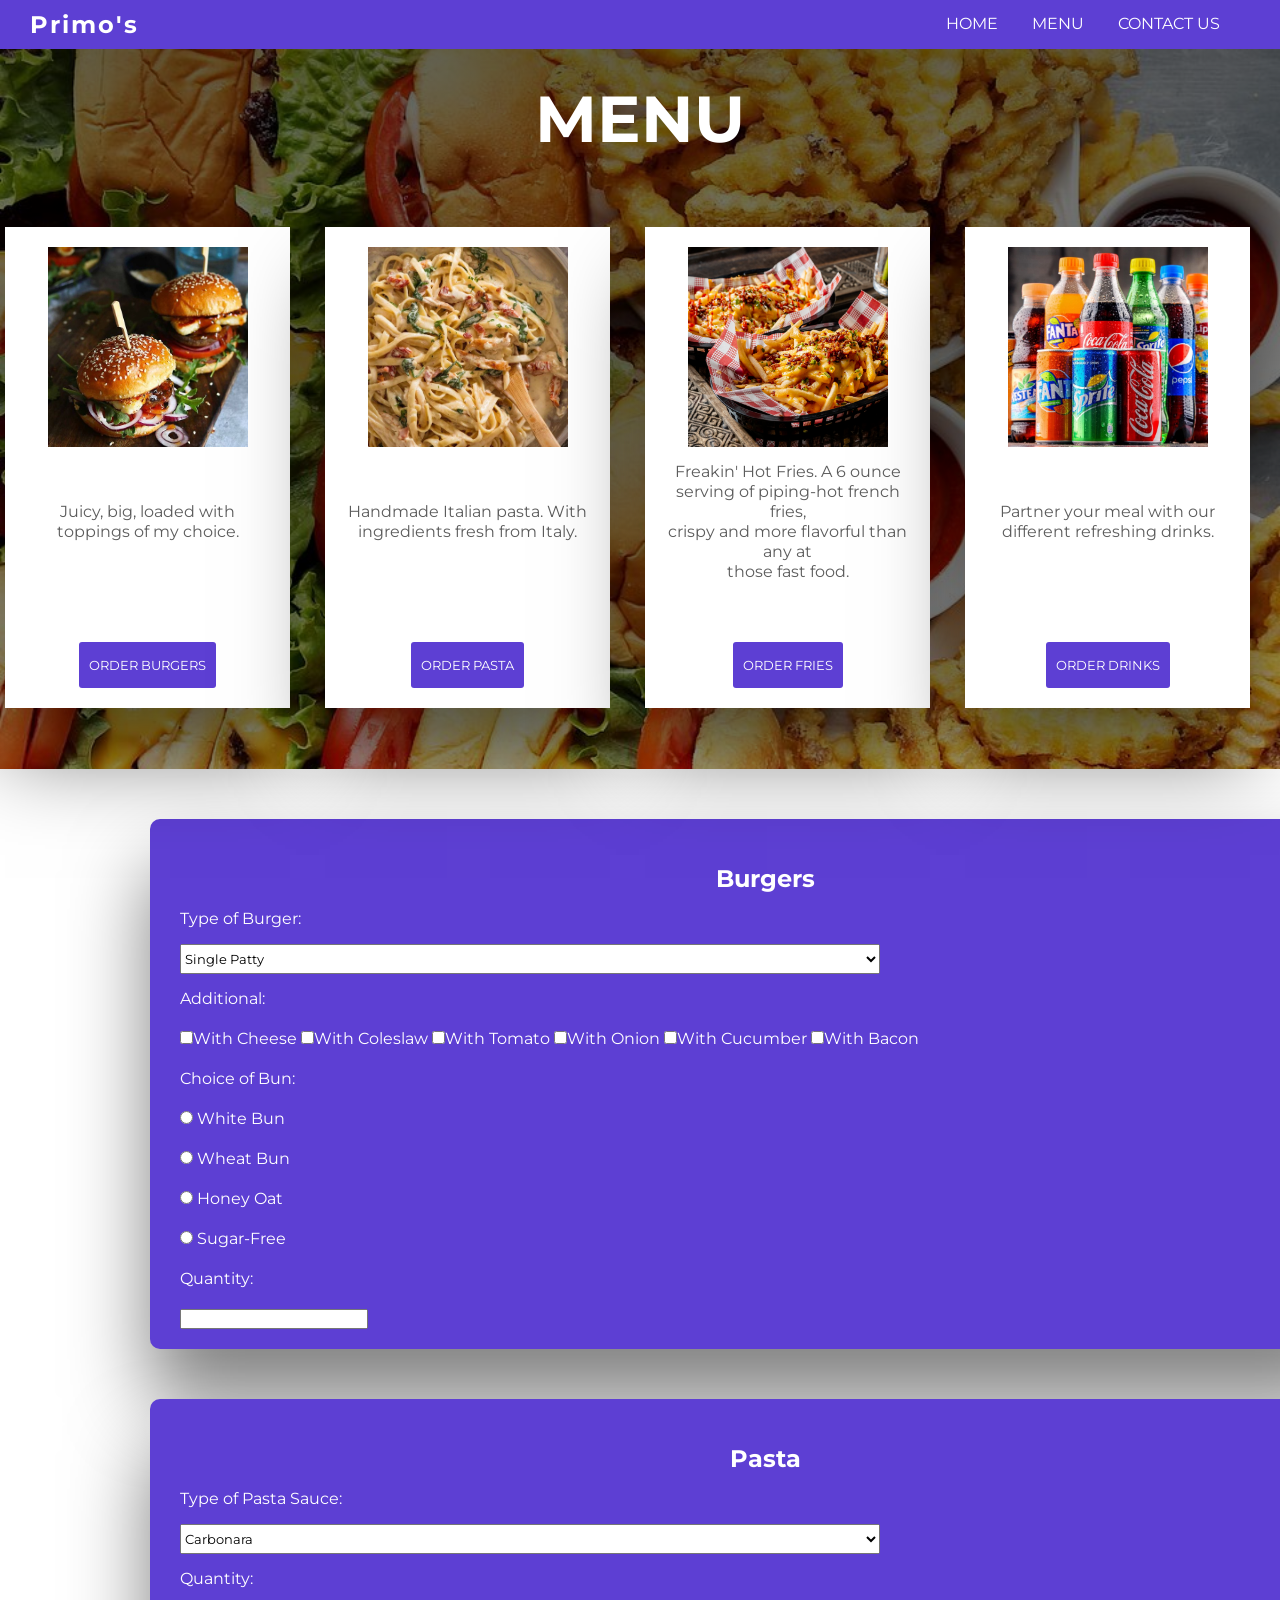
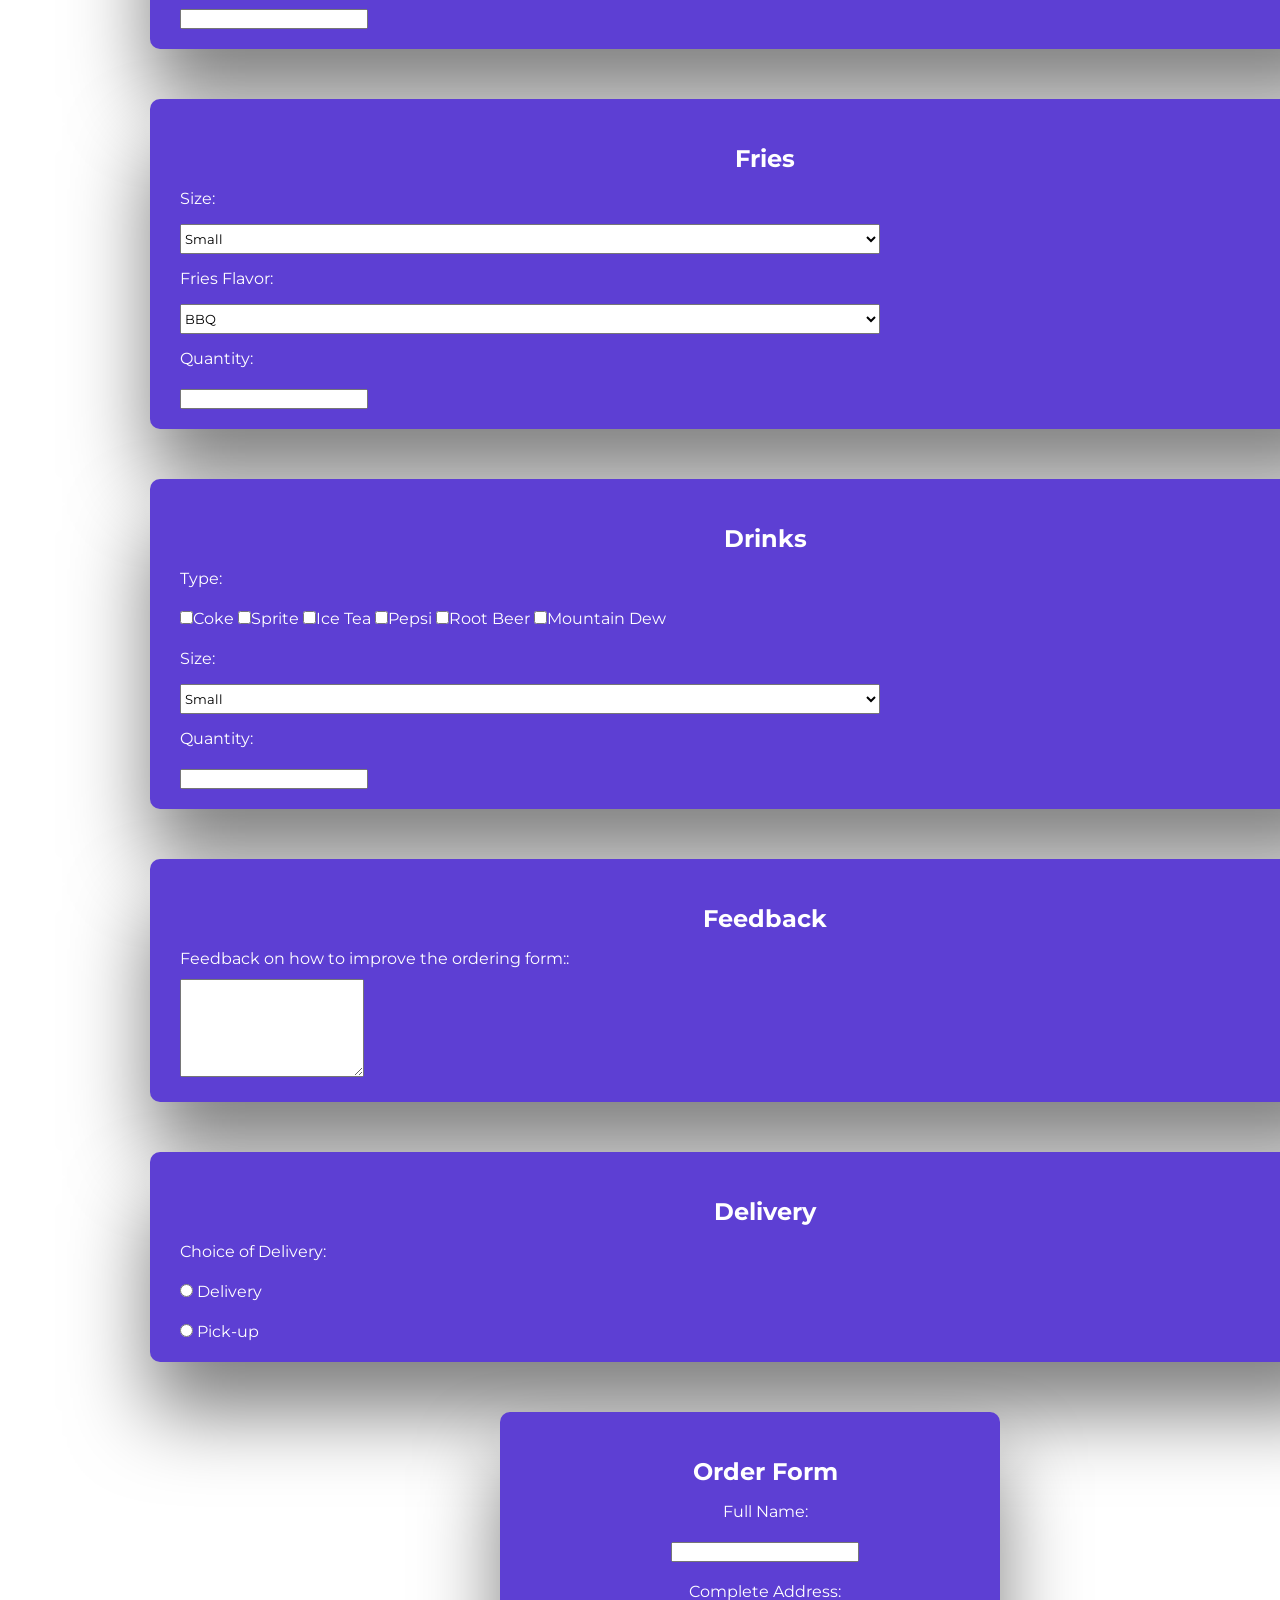
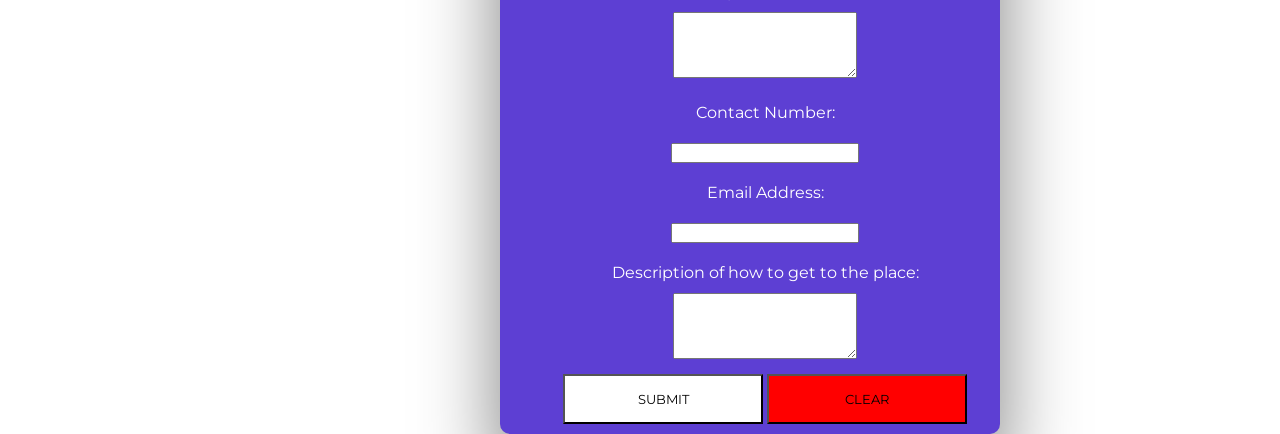
<file: YANGA_pizzaOrderForm_ITBD.html>
<!DOCTYPE html>
<html lang="en">
<head> 
		<title>ORDER FORM</title>
		<meta charset = "utf-8"/>
        <link rel="stylesheet" type="text/css" href="menu.css">
		<link rel="preconnect" href="https://fonts.googleapis.com">
<link rel="preconnect" href="https://fonts.gstatic.com" crossorigin>
<link href="https://fonts.googleapis.com/css2?family=Montserrat:wght@600;700&display=swap" rel="stylesheet">
</head>

<body>
    <div class = "nav">
        <div class = "restoName"><h2>Primo's</h2></div>
        <div class = "navlinks">
            <ul>
                <li><a class = "navList" href="index.html"> HOME </a></li>
                <li><a class = "navList" href="#"> MENU </a></li>
                <li><a class = "navList" href="https://www.facebook.com/pdarlene23?mibextid=ZbWKwL"> CONTACT US </a></li>
            </ul>
        </div>
    </div>

    <div class = "container2">
        <h1> MENU </h1>
        <div class = "menu">
            <div class = "food">
                <img src = "YANGA_IMAGES_ITBD/burgers.jpg" width = "200px">
                <br><br><br>
                <blockquote> Juicy, big, loaded with toppings of my choice. </blockquote> <br><br>
                <button class = "orderBtn"> <a href = "#burger"> ORDER BURGERS </a> </button>
            </div>

            <div class = "food">
                <img src = "YANGA_IMAGES_ITBD/pasta.jpg" width = "200px">
                <br><br><br>
                <blockquote> Handmade Italian pasta. With ingredients fresh from Italy. </blockquote> <br><br>
                <button class = "orderBtn"> <a href = "#pasta"> ORDER PASTA </a> </button>
            </div>

            <div class = "food">
                <img src = "YANGA_IMAGES_ITBD/fries.jpg" width = "200px">
                <blockquote> Freakin' Hot Fries. A 6 ounce serving of piping-hot french fries, <br>
                    crispy and more flavorful than any at  <br>
                    those fast food. </blockquote>
                <button class = "orderBtn"> <a href = "#fries"> ORDER FRIES </a> </button>
            </div>

            <div class = "food">
                <img src = "YANGA_IMAGES_ITBD/drinks.jpg" width = "200px">
                <br><br><br>
                <blockquote> Partner your meal with our different refreshing drinks. </blockquote> <br><br>
                <button class = "orderBtn"> <a href = "#drinks"> ORDER DRINKS </a> </button>
            </div>
        </div>
    </div>
    <form>
        <div class = "container3">
            <div class = "burger" id = "burger">
                <h2>Burgers</h2>
                <label for="burgerType">Type of Burger:</label><br>
                    <select id="burgerType" name="burgerType">
                        <option value="single">Single Patty</option>
                        <option value="double">Double Patty</option>
                    </select><br>
                    
                    <label for="burgerType">Additional:</label><br>
                        <input type = "checkbox" value="cheese">With Cheese
                        <input type = "checkbox"  value="coleslaw">With Coleslaw
                        <input type = "checkbox"  value="tomato">With Tomato
                        <input type = "checkbox" n value="onion">With Onion
                        <input type = "checkbox"  value="cucumber">With Cucumber
                        <input type = "checkbox"  value="bacon">With Bacon
                    </select><br>

                <label for="bun">Choice of Bun:</label><br>
                <input type="radio" id="white" name="bun" value="white">
                <label for="white">White Bun</label><br>
                <input type="radio" id="wheat" name="bun" value="wheat">
                <label for="wheat">Wheat Bun</label><br>
                <input type="radio" id="honeyOat" name="bun" value="honeyOat">
                <label for="honeyOat">Honey Oat</label><br>
                <input type="radio" id="sugarFree" name="bun" value="sugarFree">
                <label for="sugarFree">Sugar-Free</label><br>

                <label for="burgerQty">Quantity:</label><br>
                <input type="number" id="burgerQty" name="burgerQty" min="1" required><br>
            </div>
        </div>
    </form>

    <form>
        <div class = "container3">
            <div class = "pasta" id = "pasta">
                <h2>Pasta</h2>
                <label for="pastaSauce">Type of Pasta Sauce:</label><br>
                <select id="pastaSauce" name="pasta-sauce">
                <option value="carbonara">Carbonara</option>
                <option value="pesto">Pesto</option>
                <option value="spaghetti">Spaghetti</option>
                <option value="extraCheese">Extra Cheese</option>
                <option value="extraSauce">Extra Sauce</option>
                </select><br>
    
                <label for="pastaQty">Quantity:</label><br>
                <input type="number" id="pasta-Qty" name="pasta-Qty" min="1" required><br>
            </div>
        </div>
    </form>

    <form>
        <div class = "container3">
            <div class = "fries" id = "fries">
                <h2>Fries</h2>
                <label for="friesSize">Size:</label><br>
                <select id="friesSize" name="friesSize">
                <option value="small">Small</option>
                <option value="medium">Medium</option>
                <option value="large">Large</option>
                </select><br>
    
                <label for="friesFlavor">Fries Flavor:</label><br>
                    <select id="friesFlavor" name="friesFlavor">
                    <option value="bbq">BBQ</option>
                    <option value="cheese">Cheese</option>
                    <option value="sour-cream">Sour Cream</option>
                    </select><br>
                    
                    <label for="friesQty">Quantity:</label><br>
                    <input type="number" id="friesQty" name="friesQty" min="1" required><br>
            </div>
        </div>
    </form>

    <form>
        <div class = "container3">
            <div class = "drinks" id = "drinks">
                <h2>Drinks</h2>
                    <label for="drinkType">Type:</label><br>
                        <input type = "checkbox" value="coke">Coke
                        <input type = "checkbox" value="sprite">Sprite
                        <input type = "checkbox" value="icedtea">Ice Tea
                        <input type = "checkbox" value="pepsi">Pepsi
                        <input type = "checkbox" value="root">Root Beer
                        <input type = "checkbox" value="dew">Mountain Dew
                    </select><br>
                    
                    <label for="drinksSize">Size:</label><br>
                    <select id="drinksSize" name="drinksSize">
                        <option value="small">Small</option>
                        <option value="medium">Medium</option>
                        <option value="large">Large</option>
                    </select><br>

                    <label for="drinksQty">Quantity:</label><br>
                    <input type="number" id="drinksQty" name="drinksQty" min="1" required><br>
            </div>
        </div>
    </form>

    <form>
        <div class = "container3">
            <div class = "feedback">
                <h2> Feedback </h2>
                <label for="feedback">Feedback on how to improve the ordering form::</label><br>
                    <textarea id="feedback" name="feedback" rows="6"></textarea><br>
            </div>
        </div>
    </form>

    <form>
        <div class = "container3">
            <div class = "delivery">
                <h2>Delivery</h2>
                <label for="delivery-type">Choice of Delivery:</label><br>
                <input type="radio" id="del" name="delivery-type" value="del">
                <label for="del">Delivery</label><br>
                <input type="radio" id="pick" name="delivery-type" value="pick">
                <label for="pick">Pick-up</label><br>
            </div>
        </div>
    </form>
    
    <form>
        <div class = "container3">
            <div class = "customerForm">
                <h2> Order Form </h2>
                <label for="fullname">Full Name:</label><br>
				  <input type="text" id="fullname" name="fullname" required><br>

				  <label for="address">Complete Address:</label><br>
				  <textarea id="address" name="address" rows="4" required></textarea><br>

				  <label for="contact">Contact Number:</label><br>
				  <input type="tel" id="contact" name="contact" required><br>

				  <label for="email">Email Address:</label><br>
				  <input type="email" id="email" name="email" required><br>

				  <label for="description">Description of how to get to the place:</label><br>
				  <textarea id="description" name="description" rows="4" required></textarea><br>

                  <input class = "submit"type = "submit" value = "SUBMIT">
                  <input class = "reset" type = "reset" value="CLEAR">

            </div>
        </div>
    </form>

</body>
</html>
</file>
<file: menu.css>
*{
    box-sizing: border-box;
    padding: 0;
    margin: 0;
    font-family: 'Montserrat', sans-serif;
}

.nav {
    background-color: #5D3FD3;
    color: white;
    display: flex;
    justify-content: space-between;
    align-items: center;
}

.restoName {
    padding: 10px 30px;
    letter-spacing: 2px;
    font-size: 20;
    cursor: pointer;
}

.navlinks {
    float: right;
    padding-right: 30px;
    cursor: pointer;
}

.navlinks ul li {
    display: inline-block;
    padding-right: 30px;
    cursor: pointer;
}

.navlinks ul li a {
    text-decoration: none;
    color: white;
    font-size: 17;
    cursor: pointer;
    text-transform: uppercase;
}

.navList::after {
    content: "";
    width: 0;
    height: 2px;
    display: block;
    background-color: white;
    transition: width 0.3s ease;
}

.navList:hover::after {
    width: 100%;
}

.orderBtn {
    background-color: #5D3FD3;
    padding: 15px 10px;
    border: none;
    font-size: 15;
    border-radius: 3px;
    margin-top: 60px;
    transition: 0.2s ease;
}

.orderBtn a {
    text-decoration: none;
    color: white;
}

.orderBtn:hover {
    padding: 20px 15px;
}


.container2 {
    background-image: linear-gradient(to top, rgba(0,0,0,0.30), rgba(0,0,0,0.62)), url("YANGA_IMAGES_ITBD/bg.jpg");
    background-size: cover;
    background-repeat: no-repeat;
    height: 100%;
    height: 720px;
    text-align: center;
}

.container h1 {
    padding-top: 230px;
    color: white;
    font-size: 90px;
}

.menu {
    margin-top: 5%;
    display: flex;
    text-align: center;
    width: auto;
    justify-content: center;
}

.container2 h1 {
    color: white;
    padding-top: 30px;
    font-size: 65px;
}

.food {
    background: white;
    margin-top: 5px;
    margin-left: 5px;
    margin-right: 30px;
    margin-bottom: 50px;
    width: 300px;
    padding: 20px ;
    line-height: 20px;
    color: #5c5c5c;
    box-shadow: 0 50px 80px rgba(0, 0, 0, 0.5);
}

blockquote {
    padding-top: 10px;
}

.container3 {
    margin-top: 50px;
}

.burger, .pasta, .fries, .drinks, .feedback, .delivery, .customerForm {
    background-color: #5D3FD3;
    color: white;
    width: 1200px;
    padding-left: 30px;
    margin-left: 150px;
    margin-right: 100px;
    line-height: 40px;
    border-radius: 10px;
    box-shadow: 0 50px 80px rgba(0, 0, 0, 0.5);
    padding-bottom: 10px;
}

.burger h2 {
    text-align: center;
    padding-top: 40px;
}


.pasta h2, .fries h2, .drinks h2, .feedback h2, .delivery h2, .customerForm h2 {
    text-align: center;
    padding-top: 40px;
}

.submit {
    background-color: white;
    width: 200px;
    height: 50px;
}

.reset {
    background-color: red;
    width: 200px;
    height: 50px;
}


.customerForm {
    text-align: center;
    width: 500px;
    margin-left: 500px;
}

.icon {
    height: 100px;
}

select {
    width: 700px;
    height: 30px;
}
</file>
